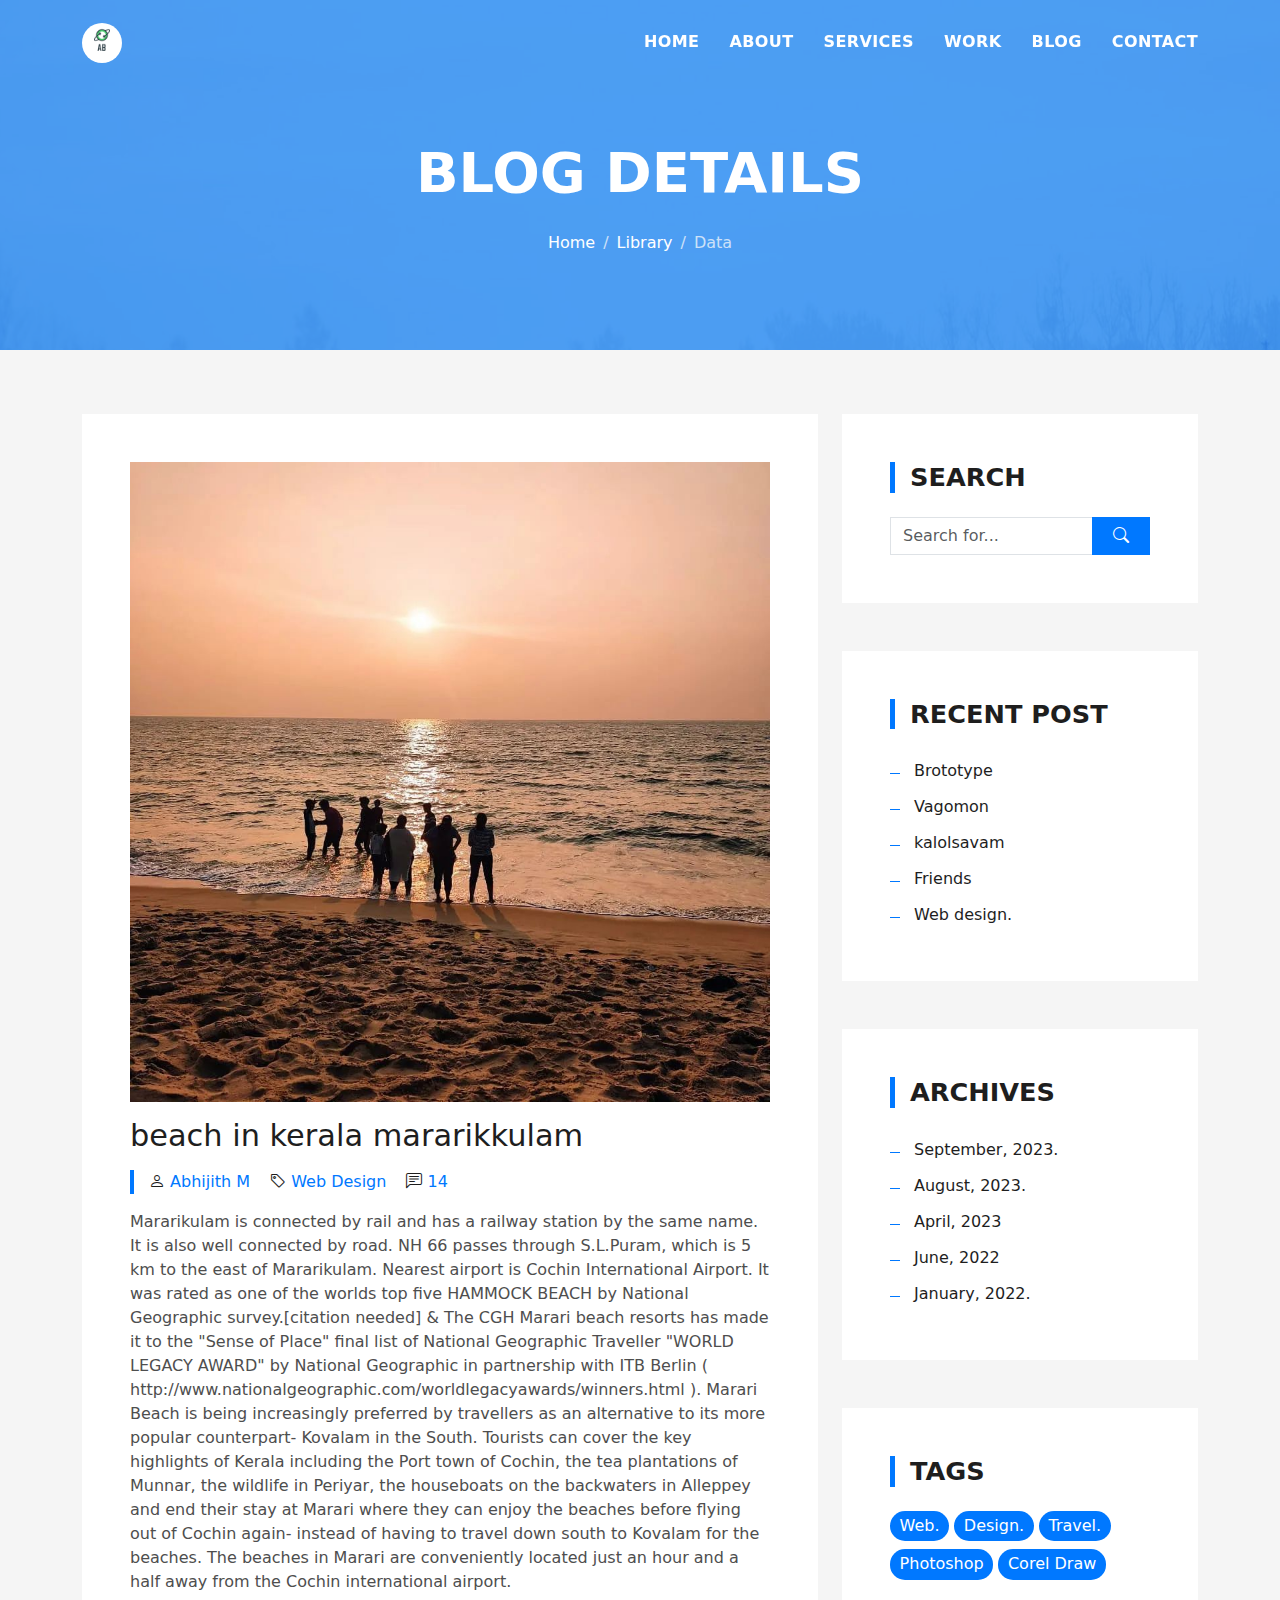
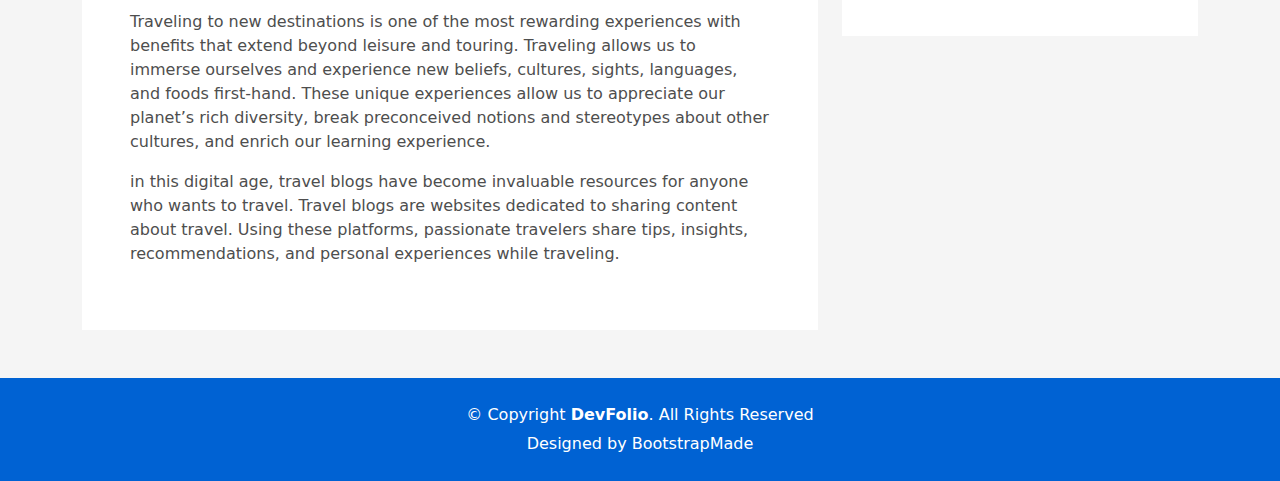
<file: blog-single.html>
<!DOCTYPE html>
<html lang="en">

<head>
  <meta charset="utf-8">
  <meta content="width=device-width, initial-scale=1.0" name="viewport">

  <title>DevFolio Bootstrap Portfolio Template - Blog Single</title>
  <meta content="" name="description">
  <meta content="" name="keywords">

  <!-- Favicons -->
  <link href="assets/img/favicon.png" rel="icon">
  <link href="assets/img/apple-touch-icon.png" rel="apple-touch-icon">

  <!-- Vendor CSS Files -->
  <link href="assets/vendor/bootstrap/css/bootstrap.min.css" rel="stylesheet">
  <link href="assets/vendor/bootstrap-icons/bootstrap-icons.css" rel="stylesheet">
  <link href="assets/vendor/glightbox/css/glightbox.min.css" rel="stylesheet">
  <link href="assets/vendor/swiper/swiper-bundle.min.css" rel="stylesheet">

  <!-- Template Main CSS File -->
  <link href="assets/css/style.css" rel="stylesheet">

  <!-- =======================================================
  * Template Name: DevFolio
  * Updated: Jul 27 2023 with Bootstrap v5.3.1
  * Template URL: https://bootstrapmade.com/devfolio-bootstrap-portfolio-html-template/
  * Author: BootstrapMade.com
  * License: https://bootstrapmade.com/license/
  ======================================================== -->
</head>

<body>

  <!-- ======= Header ======= -->
  <header id="header" class="fixed-top">
    <div class="container d-flex align-items-center justify-content-between">

     
      <!-- Uncomment below if you prefer to use an image logo -->
       <a href="index.html" class="logo"><img src="images/3d825698793f4fa38f3fad8729a26824.png" alt="" class="img-fluid rounded-circle "></a>

      <nav id="navbar" class="navbar">
        <ul>
          <li><a class="nav-link scrollto " href="#hero">Home</a></li>
          <li><a class="nav-link scrollto" href="#about">About</a></li>
          <li><a class="nav-link scrollto" href="#services">Services</a></li>
          <li><a class="nav-link scrollto " href="#work">Work</a></li>
          <li><a class="nav-link scrollto " href="#blog">Blog</a></li>
      
          <li><a class="nav-link scrollto" href="#contact">Contact</a></li>
        </ul>
        <i class="bi bi-list mobile-nav-toggle"></i>
      </nav><!-- .navbar -->

    </div>
  </header><!-- End Header -->

  <div class="hero hero-single route bg-image" style="background-image: url(assets/img/overlay-bg.jpg)">
    <div class="overlay-mf"></div>
    <div class="hero-content display-table">
      <div class="table-cell">
        <div class="container">
          <h2 class="hero-title mb-4">Blog Details</h2>
          <ol class="breadcrumb d-flex justify-content-center">
            <li class="breadcrumb-item">
              <a href="#">Home</a>
            </li>
            <li class="breadcrumb-item">
              <a href="#">Library</a>
            </li>
            <li class="breadcrumb-item active">Data</li>
          </ol>
        </div>
      </div>
    </div>
  </div>

  <main id="main">

    <!-- ======= Blog Single Section ======= -->
    <section class="blog-wrapper sect-pt4" id="blog">
      <div class="container">
        <div class="row">
          <div class="col-md-8">
            <div class="post-box">
              <div class="post-thumb">
                <img src="images/beach.jpg" class="img-fluid" alt="">
              </div>
              <div class="post-meta">
                <h1 class="article-title">beach in kerala mararikkulam</h1>
                <ul>
                  <li>
                    <span class="bi bi-person"></span>
                    <a href="#">Abhijith M</a>
                  </li>
                  <li>
                    <span class="bi bi-tag"></span>
                    <a href="#">Web Design</a>
                  </li>
                  <li>
                    <span class="bi bi-chat-left-text"></span>
                    <a href="#">14</a>
                  </li>
                </ul>
              </div>
              <div class="article-content">
                <p>
                  Mararikulam is connected by rail and has a railway station by the same name. It is also well connected by road. NH 66 passes through S.L.Puram, which is 5 km to the east of Mararikulam. Nearest airport is Cochin International Airport. It was rated as one of the worlds top five HAMMOCK BEACH by National Geographic survey.[citation needed] & The CGH Marari beach resorts has made it to the "Sense of Place" final list of National Geographic Traveller "WORLD LEGACY AWARD" by National Geographic in partnership with ITB Berlin ( http://www.nationalgeographic.com/worldlegacyawards/winners.html ). Marari Beach is being increasingly preferred by travellers as an alternative to its more popular counterpart- Kovalam in the South. Tourists can cover the key highlights of Kerala including the Port town of Cochin, the tea plantations of Munnar, the wildlife in Periyar, the houseboats on the backwaters in Alleppey and end their stay at Marari where they can enjoy the beaches before flying out of Cochin again- instead of having to travel down south to Kovalam for the beaches. The beaches in Marari are conveniently located just an hour and a half away from the Cochin international airport.

                </p>
                <p>
                  Traveling to new destinations is one of the most rewarding experiences with benefits that extend beyond leisure and touring.  Traveling allows us to immerse ourselves and experience new beliefs, cultures, sights, languages, and foods first-hand. These unique experiences allow us to appreciate our planet’s rich diversity, break preconceived notions and stereotypes about other cultures, and enrich our learning experience.

                </p>
                <p>
                   in this digital age, travel blogs have become invaluable resources for anyone who wants to travel. Travel blogs are websites dedicated to sharing content about travel. Using these platforms, passionate travelers share tips, insights, recommendations, and personal experiences while traveling.

                </p>
              
            
              </div>
            </div>
          
           
          </div>
          <div class="col-md-4">
            <div class="widget-sidebar sidebar-search">
              <h5 class="sidebar-title">Search</h5>
              <div class="sidebar-content">
                <form>
                  <div class="input-group">
                    <input type="text" class="form-control" placeholder="Search for..." aria-label="Search for...">
                    <span class="input-group-btn">
                      <button class="btn btn-secondary btn-search" type="button">
                        <span class="bi bi-search"></span>
                      </button>
                    </span>
                  </div>
                </form>
              </div>
            </div>
            <div class="widget-sidebar">
              <h5 class="sidebar-title">Recent Post</h5>
              <div class="sidebar-content">
                <ul class="list-sidebar">
                  <li>
                    <a href="#">Brototype</a>
                  </li>
                  <li>
                    <a href="#">Vagomon</a>
                  </li>
                  <li>
                    <a href="#">kalolsavam</a>
                  </li>
                  <li>
                    <a href="#">Friends</a>
                  </li>
                  <li>
                    <a href="#">Web design.</a>
                  </li>
                </ul>
              </div>
            </div>
            <div class="widget-sidebar">
              <h5 class="sidebar-title">Archives</h5>
              <div class="sidebar-content">
                <ul class="list-sidebar">
                  <li>
                    <a href="#">September, 2023.</a>
                  </li>
                  <li>
                    <a href="#">August, 2023.</a>
                  </li>
                  <li>
                    <a href="#">April, 2023</a>
                  </li>
                  <li>
                    <a href="#">June, 2022</a>
                  </li>
                  <li>
                    <a href="#">January, 2022.</a>
                  </li>
                </ul>
              </div>
            </div>
            <div class="widget-sidebar widget-tags">
              <h5 class="sidebar-title">Tags</h5>
              <div class="sidebar-content">
                <ul>
                  <li>
                    <a href="#">Web.</a>
                  </li>
                  <li>
                    <a href="#">Design.</a>
                  </li>
                  <li>
                    <a href="#">Travel.</a>
                  </li>
                  <li>
                    <a href="#">Photoshop</a>
                  </li>
                  <li>
                    <a href="#">Corel Draw</a>
                  </li>
                </ul>
              </div>
            </div>
          </div>
        </div>
      </div>
    </section><!-- End Blog Single Section -->

  </main><!-- End #main -->

  <!-- ======= Footer ======= -->
  <footer>
    <div class="container">
      <div class="row">
        <div class="col-sm-12">
          <div class="copyright-box">
            <p class="copyright">&copy; Copyright <strong>DevFolio</strong>. All Rights Reserved</p>
            <div class="credits">
              <!--
              All the links in the footer should remain intact.
              You can delete the links only if you purchased the pro version.
              Licensing information: https://bootstrapmade.com/license/
              Purchase the pro version with working PHP/AJAX contact form: https://bootstrapmade.com/buy/?theme=DevFolio
            -->
              Designed by <a href="https://bootstrapmade.com/">BootstrapMade</a>
            </div>
          </div>
        </div>
      </div>
    </div>
  </footer><!-- End  Footer -->

  <div id="preloader"></div>
  <a href="#" class="back-to-top d-flex align-items-center justify-content-center"><i class="bi bi-arrow-up-short"></i></a>

  <!-- Vendor JS Files -->
  <script src="assets/vendor/purecounter/purecounter_vanilla.js"></script>
  <script src="assets/vendor/bootstrap/js/bootstrap.bundle.min.js"></script>
  <script src="assets/vendor/glightbox/js/glightbox.min.js"></script>
  <script src="assets/vendor/swiper/swiper-bundle.min.js"></script>
  <script src="assets/vendor/typed.js/typed.umd.js"></script>
  <script src="assets/vendor/php-email-form/validate.js"></script>

  <!-- Template Main JS File -->
  <script src="assets/js/main.js"></script>

</body>

</html>
</file>
<file: assets/css/style.css>
/**
* Template Name: DevFolio
* Updated: Jul 27 2023 with Bootstrap v5.3.1
* Template URL: https://bootstrapmade.com/devfolio-bootstrap-portfolio-html-template/
* Author: BootstrapMade.com
* License: https://bootstrapmade.com/license/
*/

/*--------------------------------------------------------------
# General
--------------------------------------------------------------*/
body {
  background-color: #f5f5f5;
  color: #4e4e4e;
}

h1,
h2,
h3,
h4,
h5,
h6 {
  color: #1e1e1e;
}

a {
  color: #1e1e1e;
  text-decoration: none;
  transition: all 0.5s ease-in-out;
}

a:hover {
  color: #0078ff;
  text-decoration: none;
  transition: all 0.5s ease-in-out;
}

.p-r {
  position: relative;
}

.color-a {
  text-decoration: none;
  color: #0078ff;
}

.color-d {
  color: #f5f5f5;
}

.color-text-a {
  text-decoration: none;
  color: #4e4e4e;
}

.box-shadow,
.card-blog,
.work-box,
.service-box,
.paralax-mf {
  box-shadow: 0 13px 8px -10px rgba(0, 0, 0, 0.1);
}

.box-shadow-a,
.button:hover {
  text-decoration: none;
  box-shadow: 0 0 0 4px #cde1f8;
}

.display-5 {
  font-size: 2.5rem;
  font-weight: 300;
  line-height: 1.1;
}

.display-6 {
  font-size: 2rem;
  font-weight: 300;
  line-height: 1.1;
}

.avatar {
  width: 32px;
  height: 32px;
  margin-right: 4px;
  overflow: hidden;
}

.bg-image {
  background-repeat: no-repeat;
  background-attachment: fixed;
  background-size: cover;
  background-position: center center;
}

@media (max-width: 1024px) {
  .bg-image {
    background-attachment: scroll;
  }
}

.overlay-mf {
  background-color: #0078ff;
}

.overlay-mf {
  position: absolute;
  top: 0;
  left: 0px;
  padding: 0;
  height: 100%;
  width: 100%;
  opacity: 0.7;
}

.paralax-mf {
  position: relative;
  padding: 8rem 0;
}

.display-table {
  width: 100%;
  height: 100%;
  display: table;
}

.table-cell {
  display: table-cell;
  vertical-align: middle;
}

/*--/ Sections /--*/
.sect-4 {
  padding: 4rem 0;
}

.sect-pt4 {
  padding-top: 4rem;
}

.sect-mt4 {
  margin-top: 4rem;
}

/*--/ Title s /--*/
.title-s {
  font-weight: 600;
  color: #1e1e1e;
  font-size: 1.1rem;
}

/*--/ Title A /--*/
.title-box {
  margin-bottom: 4rem;
}

.title-a {
  text-decoration: none;
  font-size: 3rem;
  font-weight: bold;
  text-transform: uppercase;
}

.subtitle-a {
  text-decoration: none;
  color: #4e4e4e;
}

.line-mf {
  width: 40px;
  height: 5px;
  background-color: #0078ff;
  margin: 0 auto;
}

/*--/ Title Left /--*/
.title-box-2 {
  margin-bottom: 3rem;
}

.title-left {
  font-size: 2rem;
  position: relative;
}

.title-left:before {
  content: "";
  position: absolute;
  height: 3px;
  background-color: #0078ff;
  width: 100px;
  bottom: -12px;
}

/*------/ Box /------*/
.box-pl2 {
  padding-left: 2rem;
}

.box-shadow-full {
  padding: 3rem 1.25rem;
  position: relative;
  background-color: #fff;
  margin-bottom: 3rem;
  z-index: 2;
  box-shadow: 0 1px 1px 0 rgba(0, 0, 0, 0.06), 0 2px 5px 0 rgba(0, 0, 0, 0.2);
}

@media (min-width: 768px) {
  .box-shadow-full {
    padding: 3rem;
  }
}

/*------/ Socials /------*/
.socials {
  padding: 1.5rem 0;
}

.socials ul li {
  display: inline-block;
}

.socials .ico-circle {
  height: 40px;
  width: 40px;
  font-size: 1.2rem;
  border-radius: 50%;
  line-height: 1.6;
  margin: 0 15px 0 0;
  box-shadow: 0 0 0 3px #0078ff;
  transition: all 500ms ease;
}

.socials .ico-circle:hover {
  background-color: #0078ff;
  color: #fff;
  box-shadow: 0 0 0 3px #cde1f8;
  transition: all 500ms ease;
}

/*------/ Ul resect /------*/
.ul-resect,
.widget-tags ul,
.widget-sidebar .list-sidebar,
.box-comments .list-comments,
.blog-wrapper .post-meta ul,
.list-ico,
.socials ul {
  list-style: none;
  padding-left: 0;
  margin-bottom: 0;
}

.list-ico {
  line-height: 2;
}

.list-ico span {
  color: #0078ff;
  margin-right: 10px;
}

/*------/ Ico Circle /------*/
.ico-circle {
  height: 100px;
  width: 100px;
  font-size: 2rem;
  border-radius: 50%;
  line-height: 1.55;
  margin: 0 auto;
  text-align: center;
  box-shadow: 0 0 0 10px #0078ff;
  display: block;
}

/*------/ Owl Carousel /------*/
.owl-theme .owl-dots {
  text-align: center;
  margin-top: 18px;
}

.owl-theme .owl-dots .owl-dot {
  display: inline-block;
}

.owl-theme .owl-dots .owl-dot span {
  width: 18px;
  height: 7px;
  margin: 5px 5px;
  background: #cde1f8;
  border: 0px solid #cde1f8;
  display: block;
  transition: all 0.6s ease-in-out;
  cursor: pointer;
}

.owl-theme .owl-dots .owl-dot:hover span {
  background-color: #cde1f8;
}

.owl-theme .owl-dots .owl-dot.active span {
  background-color: #1B1B1B;
  width: 25px;
}

/*--/ Scrolltop s /--*/
.scrolltop-mf {
  position: relative;
  display: none;
}

.scrolltop-mf span {
  z-index: 999;
  position: fixed;
  width: 42px;
  height: 42px;
  background-color: #0078ff;
  opacity: 0.7;
  font-size: 1.6rem;
  line-height: 1.5;
  text-align: center;
  color: #fff;
  top: auto;
  left: auto;
  right: 30px;
  bottom: 50px;
  cursor: pointer;
  border-radius: 50%;
}

/*--------------------------------------------------------------
# Back to top button
--------------------------------------------------------------*/
.back-to-top {
  position: fixed;
  visibility: hidden;
  opacity: 0;
  right: 15px;
  bottom: 15px;
  z-index: 996;
  background: #0078ff;
  width: 40px;
  height: 40px;
  border-radius: 50px;
  transition: all 0.4s;
}

.back-to-top i {
  font-size: 28px;
  color: #fff;
  line-height: 0;
}

.back-to-top:hover {
  background: #298eff;
  color: #fff;
}

.back-to-top.active {
  visibility: visible;
  opacity: 1;
}

/*------/ Prelaoder /------*/
#preloader {
  position: fixed;
  top: 0;
  left: 0;
  right: 0;
  bottom: 0;
  z-index: 9999;
  overflow: hidden;
  background: #fff;
}

#preloader:before {
  content: "";
  position: fixed;
  top: calc(50% - 30px);
  left: calc(50% - 30px);
  border: 6px solid #f2f2f2;
  border-top: 6px solid #0078ff;
  border-radius: 50%;
  width: 60px;
  height: 60px;
  animation: animate-preloader 1s linear infinite;
}

@keyframes animate-preloader {
  0% {
    transform: rotate(0deg);
  }

  100% {
    transform: rotate(360deg);
  }
}

/*------/ Button /------*/
.button {
  display: inline-block;
  padding: 0.3rem 0.6rem;
  text-align: center;
  vertical-align: middle;
  -webkit-user-select: none;
  -moz-user-select: none;
  user-select: none;
  font-size: 1rem;
  border-radius: 0.3rem;
  border: 1px solid transparent;
  transition: all 500ms ease;
  cursor: pointer;
}

.button:focus {
  outline: 0;
}

.button:hover {
  background-color: #0062d3;
  color: #fff;
  transition: all 500ms ease;
}

.button-a {
  text-decoration: none;
  background-color: #0078ff;
  color: #fff;
  border-color: #cde1f8;
}

.button-big {
  padding: 0.9rem 2.3rem;
  font-size: 1.2rem;
}

.button-rouded {
  border-radius: 5rem;
}

.btn-lg {
  padding: 0.5rem 1rem;
  font-size: 1.25rem;
  line-height: 1.5;
  border-radius: 0.3rem;
}

/*--------------------------------------------------------------
# Header
--------------------------------------------------------------*/
#header {
  transition: all 0.5s;
  z-index: 997;
  padding: 20px 0;
}

#header .logo {
  font-size: 28px;
  margin: 0;
  padding: 0;
  font-weight: 600;
  letter-spacing: 1px;
}

#header .logo a {
  color: #fff;
}

#header .logo img {
  max-height: 40px;
}

#header.header-scrolled {
  background: rgba(0, 0, 0, 0.9);
  padding: 12px 0;
}

/*--------------------------------------------------------------
# Navigation Menu
--------------------------------------------------------------*/
/**
* Desktop Navigation 
*/
.navbar {
  padding: 0;
}

.navbar ul {
  margin: 0;
  padding: 0;
  display: flex;
  list-style: none;
  align-items: center;
}

.navbar li {
  position: relative;
}

.navbar>ul>li {
  white-space: nowrap;
  padding: 10px 0 10px 30px;
}

.navbar a,
.navbar a:focus {
  display: flex;
  align-items: center;
  justify-content: space-between;
  color: #fff;
  font-size: 16px;
  font-weight: 600;
  padding: 0;
  white-space: nowrap;
  transition: 0.3s;
  letter-spacing: 0.4px;
  position: relative;
  text-transform: uppercase;
}

.navbar a i,
.navbar a:focus i {
  font-size: 12px;
  line-height: 0;
  margin-left: 5px;
}

.navbar>ul>li>a:before {
  content: "";
  position: absolute;
  width: 100%;
  height: 2px;
  bottom: -6px;
  left: 0;
  width: 0;
  background-color: #fff;
  visibility: hidden;
  transition: all 0.3s ease-in-out 0s;
}

.navbar a:hover:before,
.navbar li:hover>a:before,
.navbar .active:before {
  visibility: visible;
  width: 80%;
}

.navbar a:hover,
.navbar .active,
.navbar .active:focus,
.navbar li:hover>a {
  color: #fff;
}

.navbar .dropdown ul {
  display: block;
  position: absolute;
  left: 30px;
  top: calc(100% + 30px);
  margin: 0;
  padding: 10px 0;
  z-index: 99;
  opacity: 0;
  visibility: hidden;
  background: #fff;
  box-shadow: 0px 0px 30px rgba(127, 137, 161, 0.25);
  transition: 0.3s;
}

.navbar .dropdown ul li {
  min-width: 200px;
}

.navbar .dropdown ul a {
  padding: 10px 20px;
  font-size: 14px;
  text-transform: none;
  color: #4e4e4e;
}

.navbar .dropdown ul a i {
  font-size: 12px;
}

.navbar .dropdown ul a:hover,
.navbar .dropdown ul .active:hover,
.navbar .dropdown ul li:hover>a {
  color: #0078ff;
}

.navbar .dropdown:hover>ul {
  opacity: 1;
  top: 100%;
  visibility: visible;
}

.navbar .dropdown .dropdown ul {
  top: 0;
  left: calc(100% - 30px);
  visibility: hidden;
}

.navbar .dropdown .dropdown:hover>ul {
  opacity: 1;
  top: 0;
  left: 100%;
  visibility: visible;
}

@media (max-width: 1366px) {
  .navbar .dropdown .dropdown ul {
    left: -90%;
  }

  .navbar .dropdown .dropdown:hover>ul {
    left: -100%;
  }
}

/**
* Mobile Navigation 
*/
.mobile-nav-toggle {
  color: #fff;
  font-size: 28px;
  cursor: pointer;
  display: none;
  line-height: 0;
  transition: 0.5s;
}

@media (max-width: 991px) {
  .mobile-nav-toggle {
    display: block;
  }

  .navbar ul {
    display: none;
  }
}

.navbar-mobile {
  position: fixed;
  overflow: hidden;
  top: 0;
  right: 0;
  left: 0;
  bottom: 0;
  background: rgba(78, 78, 78, 0.9);
  transition: 0.3s;
  z-index: 999;
}

.navbar-mobile .mobile-nav-toggle {
  position: absolute;
  top: 15px;
  right: 15px;
}

.navbar-mobile ul {
  display: block;
  position: absolute;
  top: 55px;
  right: 15px;
  bottom: 15px;
  left: 15px;
  padding: 10px 0;
  background-color: #fff;
  overflow-y: auto;
  transition: 0.3s;
}

.navbar-mobile>ul>li {
  padding: 0;
}

.navbar-mobile a:hover:before,
.navbar-mobile li:hover>a:before,
.navbar-mobile .active:before {
  visibility: hidden;
}

.navbar-mobile a,
.navbar-mobile a:focus {
  padding: 10px 20px;
  font-size: 15px;
  color: #4e4e4e;
}

.navbar-mobile a:hover,
.navbar-mobile .active,
.navbar-mobile li:hover>a {
  color: #0078ff;
}

.navbar-mobile .getstarted,
.navbar-mobile .getstarted:focus {
  margin: 15px;
}

.navbar-mobile .dropdown ul {
  position: static;
  display: none;
  margin: 10px 20px;
  padding: 10px 0;
  z-index: 99;
  opacity: 1;
  visibility: visible;
  background: #fff;
  box-shadow: 0px 0px 30px rgba(127, 137, 161, 0.25);
}

.navbar-mobile .dropdown ul li {
  min-width: 200px;
}

.navbar-mobile .dropdown ul a {
  padding: 10px 20px;
}

.navbar-mobile .dropdown ul a i {
  font-size: 12px;
}

.navbar-mobile .dropdown ul a:hover,
.navbar-mobile .dropdown ul .active:hover,
.navbar-mobile .dropdown ul li:hover>a {
  color: #0078ff;
}

.navbar-mobile .dropdown>.dropdown-active {
  display: block;
}

/*--------------------------------------------------------------
# Hero Section
--------------------------------------------------------------*/
.hero {
  height: 100vh;
  position: relative;
  color: #fff;
}

.hero .hero-content {
  text-align: center;
  position: absolute;
}

.hero .overlay-itro {
  background-color: rgba(0, 0, 0, 0.6);
  position: absolute;
  top: 0;
  left: 0px;
  padding: 0;
  height: 100%;
  width: 100%;
  opacity: 0.9;
}

.hero .hero-title {
  color: #fff;
  font-weight: 600;
  font-size: 3rem;
}

@media (min-width: 768px) {
  .hero .hero-title {
    font-size: 4.5rem;
  }
}

.hero .hero-subtitle {
  font-size: 1.5rem;
  font-weight: 600;
}

@media (min-width: 768px) {
  .hero .hero-subtitle {
    font-size: 2.5rem;
  }
}

.hero .text-slider-items {
  display: none;
}

.hero-single {
  height: 350px;
}

.hero-single .hero-content {
  margin-top: 30px;
}

.hero-single .hero-title {
  text-transform: uppercase;
  font-size: 3rem;
}

@media (min-width: 768px) {
  .hero-single .hero-title {
    font-size: 3.5rem;
  }
}

.hero-single .breadcrumb {
  background-color: transparent;
  color: #0078ff;
}

.hero-single .breadcrumb .breadcrumb-item:before {
  color: #cde1f8;
}

.hero-single .breadcrumb .breadcrumb-item.active {
  color: #cde1f8;
}

.hero-single .breadcrumb a {
  color: #fff;
}

/*--------------------------------------------------------------
# About
--------------------------------------------------------------*/
.about-mf .box-shadow-full {
  padding-top: 4rem;
  padding-bottom: 4rem;
}

.about-mf .about-img {
  margin-bottom: 2rem;
}

.about-mf .about-img img {
  margin-left: 10px;
}

@media (min-width: 767px) {
  .about-mf .box-pl2 {
    margin-top: 3rem;
    padding-left: 0rem;
  }
}

.skill-mf span {
  color: #4e4e4e;
}

.skill-mf .progress {
  background-color: #cde1f8;
  margin: 0.5rem 0 1.2rem 0;
  border-radius: 0;
  height: 0.7rem;
}

.skill-mf .progress .progress-bar {
  height: 0.7rem;
  background-color: #0078ff;
}

/*--------------------------------------------------------------
# Services
--------------------------------------------------------------*/
.service-box {
  background-color: #fff;
  padding: 2.5rem 1.3rem;
  border-radius: 1rem;
  margin-bottom: 3rem;
  text-align: center;
}

.service-box:hover .ico-circle {
  transition: all 500ms ease;
  color: #fff;
  background-color: #0078ff;
  box-shadow: 0 0 0 10px #cde1f8;
}

.service-box .service-ico {
  margin-bottom: 1rem;
  color: #1e1e1e;
}

.service-box .ico-circle {
  transition: all 500ms ease;
  display: inline-flex;
  align-items: center;
  justify-content: center;
}

.service-box .ico-circle i {
  line-height: 0;
  font-size: 40px;
}

.service-box .s-title {
  font-size: 1.4rem;
  text-transform: uppercase;
  text-align: center;
  padding: 0.4rem 0;
}

.service-box .s-description {
  color: #4e4e4e;
}

/*--------------------------------------------------------------
# Counter
--------------------------------------------------------------*/
.counter-box {
  color: #fff;
  text-align: center;
}

@media (min-width: 577px) {
  .counter-box {
    margin-bottom: 1.8rem;
  }
}

.counter-ico {
  margin-bottom: 1rem;
}

.counter-ico .ico-circle {
  height: 60px;
  width: 60px;
  line-height: 1.5;
  box-shadow: 0 0 0 10px #cde1f8;
}

.counter-num .counter {
  font-size: 2rem;
  margin-bottom: 0;
}

/*--------------------------------------------------------------
# Portfolio
--------------------------------------------------------------*/
.work-box {
  margin-bottom: 3rem;
  -webkit-backface-visibility: hidden;
  backface-visibility: hidden;
  background-color: #fff;
}

.work-box:hover img {
  transform: scale(1.3);
}

.work-img {
  display: block;
  overflow: hidden;
}

.work-img img {
  transition: all 1s;
}

.work-content {
  padding: 2rem 3% 1rem 4%;
}

.work-content .w-more {
  color: #4e4e4e;
  font-size: 0.8rem;
}

.work-content .w-more .w-ctegory {
  color: #0078ff;
}

.work-content .w-like {
  font-size: 2.5rem;
  color: #0078ff;
  float: right;
}

.work-content .w-like a {
  color: #0078ff;
}

.work-content .w-like .num-like {
  font-size: 0.7rem;
}

.w-title {
  font-size: 1.2rem;
}

/*--------------------------------------------------------------
# Portfolio Details
--------------------------------------------------------------*/
.portfolio-details {
  padding-top: 40px;
}

.portfolio-details .portfolio-details-slider img {
  width: 100%;
}

.portfolio-details .portfolio-details-slider .swiper-pagination {
  margin-top: 20px;
  position: relative;
}

.portfolio-details .portfolio-details-slider .swiper-pagination .swiper-pagination-bullet {
  width: 12px;
  height: 12px;
  background-color: #fff;
  opacity: 1;
  border: 1px solid #0078ff;
}

.portfolio-details .portfolio-details-slider .swiper-pagination .swiper-pagination-bullet-active {
  background-color: #0078ff;
}

.portfolio-details .portfolio-info {
  padding: 30px;
  box-shadow: 0px 0 30px rgba(78, 78, 78, 0.08);
}

.portfolio-details .portfolio-info h3 {
  font-size: 22px;
  font-weight: 700;
  margin-bottom: 20px;
  padding-bottom: 20px;
  border-bottom: 1px solid #eee;
}

.portfolio-details .portfolio-info ul {
  list-style: none;
  padding: 0;
  font-size: 15px;
}

.portfolio-details .portfolio-info ul li+li {
  margin-top: 10px;
}

.portfolio-details .portfolio-description {
  padding-top: 30px;
}

.portfolio-details .portfolio-description h2 {
  font-size: 26px;
  font-weight: 700;
  margin-bottom: 20px;
}

.portfolio-details .portfolio-description p {
  padding: 0;
}

/*--------------------------------------------------------------
# Testimonials
--------------------------------------------------------------*/
.testimonial-box {
  color: #fff;
  text-align: center;
}

.testimonial-box .author-test {
  margin-top: 1rem;
}

.testimonial-box .author-test img {
  margin: 0 auto;
}

.testimonial-box .author {
  color: #fff;
  text-transform: uppercase;
  font-weight: 600;
  margin: 1rem 0;
  display: block;
  font-size: 1.4rem;
}

.testimonial-box .comit {
  font-size: 2rem;
  color: #0078ff;
  background-color: #fff;
  width: 52px;
  height: 52px;
  display: block;
  margin: 0 auto;
  border-radius: 50%;
  line-height: 1.6;
}

@media (min-width: 768px) {
  .testimonial-box .description {
    padding: 0 5rem;
  }
}

@media (min-width: 992px) {
  .testimonial-box .description {
    padding: 0 8rem;
  }
}

@media (min-width: 1200px) {
  .testimonial-box .description {
    padding: 0 13rem;
  }
}

.swiper-pagination {
  margin-top: 20px;
  position: relative;
}

.swiper-pagination .swiper-pagination-bullet {
  width: 12px;
  height: 12px;
  background-color: rgba(255, 255, 255, 0.4);
  opacity: 1;
}

.swiper-pagination .swiper-pagination-bullet-active {
  background-color: #fff;
}

/*--------------------------------------------------------------
# Contact
--------------------------------------------------------------*/
.footer-paralax {
  padding: 4rem 0 0 0;
}

.contact-mf {
  margin-top: 4rem;
}

@media (min-width: 767px) {
  .contact-mf .box-pl2 {
    margin-top: 3rem;
    padding-left: 0rem;
  }
}

.php-email-form .error-message {
  display: none;
  color: #fff;
  background: #ed3c0d;
  text-align: center;
  padding: 15px;
  font-weight: 600;
}

.php-email-form .sent-message {
  display: none;
  color: #fff;
  background: #18d26e;
  text-align: center;
  padding: 15px;
  font-weight: 600;
}

.php-email-form .loading {
  display: none;
  background: #fff;
  text-align: center;
  padding: 15px;
}

.php-email-form .loading:before {
  content: "";
  display: inline-block;
  border-radius: 50%;
  width: 24px;
  height: 24px;
  margin: 0 10px -6px 0;
  border: 3px solid #18d26e;
  border-top-color: #eee;
  animation: animate-loading 1s linear infinite;
}

.php-email-form input,
.php-email-form textarea {
  border-radius: 0;
  box-shadow: none;
  font-size: 14px;
}

.php-email-form input:focus,
.php-email-form textarea:focus {
  border-color: #0078ff;
}

.php-email-form input {
  padding: 10px 15px;
}

.php-email-form textarea {
  padding: 12px 15px;
  margin-bottom: 0;
}

.php-email-form button[type=submit] {
  background: #0078ff;
  border: 0;
  padding: 10px 24px;
  color: #fff;
  transition: 0.4s;
}

.php-email-form button[type=submit]:hover {
  background: #3393ff;
}

@keyframes animate-loading {
  0% {
    transform: rotate(0deg);
  }

  100% {
    transform: rotate(360deg);
  }
}

/*--------------------------------------------------------------
# Blog
--------------------------------------------------------------*/
@media (min-width: 767px) {
  .card-blog {
    margin-bottom: 3rem;
  }
}

.card-blog .card-body {
  position: relative;
}

.card-blog .card-category-box {
  position: absolute;
  text-align: center;
  top: -16px;
  left: 15px;
  right: 15px;
  line-height: 25px;
  overflow: hidden;
}

.card-blog .card-category {
  display: inline-block;
  color: #fff;
  padding: 0 15px 5px;
  overflow: hidden;
  background-color: #0078ff;
  border-radius: 4px;
}

.card-blog .card-category .category {
  color: #fff;
  display: inline-block;
  text-transform: uppercase;
  font-size: 0.7rem;
  letter-spacing: 0.1px;
  margin-bottom: 0;
}

.card-blog .card-title {
  font-size: 1.3rem;
  margin-top: 0.6rem;
}

.card-blog .card-description {
  color: #4e4e4e;
}

.card-blog .post-author {
  display: inline-block;
}

.card-blog .post-date {
  color: #4e4e4e;
  display: inline-block;
  
}

/*--------------------------------------------------------------
# Blog Single
--------------------------------------------------------------*/
.post-box,
.form-comments,
.box-comments,
.widget-sidebar {
  padding: 2rem;
  background-color: #fff;
  margin-bottom: 3rem;
}

@media (min-width: 768px) {

  .post-box,
  .form-comments,
  .box-comments,
  .widget-sidebar {
    padding: 3rem;
  }
}

.blog-wrapper .article-title {
  font-size: 1.5rem;
}

@media (min-width: 768px) {
  .blog-wrapper .article-title {
    font-size: 1.9rem;
  }
}

.blog-wrapper .post-meta {
  margin: 1rem 0;
}

.blog-wrapper .post-meta ul {
  border-left: 4px solid #0078ff;
  margin-top: 1rem;
}

.blog-wrapper .post-meta ul li {
  display: inline-block;
  margin-left: 15px;
}

.blog-wrapper .post-meta ul a {
  color: #0078ff;
}

.blog-wrapper .post-meta ul span {
  color: #1e1e1e;
}

.blog-wrapper .blockquote {
  border-left: 4px solid #0078ff;
  padding: 18px;
  font-style: italic;
}

/*------/ Comments /------*/
.box-comments .list-comments li {
  padding-bottom: 40px;
}

.box-comments .list-comments .comment-avatar {
  display: table-cell;
  vertical-align: top;
}

.box-comments .list-comments .comment-avatar img {
  width: 80px;
  height: 80px;
}

.box-comments .list-comments .comment-author {
  font-size: 1.3rem;
}

@media (min-width: 768px) {
  .box-comments .list-comments .comment-author {
    font-size: 1.5rem;
  }
}

.box-comments .list-comments .comment-details {
  display: table-cell;
  vertical-align: top;
  padding-left: 25px;
}

.box-comments .list-comments a {
  color: #0078ff;
}

.box-comments .list-comments span {
  color: #1e1e1e;
  font-style: italic;
}

.box-comments .comment-children {
  margin-left: 40px;
}

/*------/ Sidebar /------*/
.widget-sidebar .sidebar-title {
  font-size: 1.6rem;
  font-weight: 600;
  border-left: 5px solid #0078ff;
  padding-left: 15px;
  text-transform: uppercase;
  margin-bottom: 1.5rem;
}

.widget-sidebar .list-sidebar li {
  position: relative;
  padding: 6px 0 6px 24px;
}

.widget-sidebar .list-sidebar li:before {
  position: absolute;
  content: "";
  width: 10px;
  height: 1px;
  left: 0;
  background-color: #0078ff;
  top: 20px;
}

.sidebar-search input {
  background-color: #fff;
  border-radius: 0;
  transition: all 0.5s ease-in-out;
}

.sidebar-search .btn-search {
  background-color: #0078ff;
  border-color: #0078ff;
  border-radius: 0;
  padding-left: 20px;
  padding-right: 20px;
}

.widget-tags ul li {
  display: inline-block;
  background-color: #0078ff;
  padding: 0.2rem 0.6rem;
  margin-bottom: 0.5rem;
  border-radius: 15px;
}

.widget-tags ul li a {
  color: #fff;
}

/*--------------------------------------------------------------
# Footer
--------------------------------------------------------------*/
footer {
  text-align: center;
  color: #fff;
  padding: 25px 0;
  background: #0062d3;
}

footer .copyright {
  margin-bottom: 0.3rem;
}

footer .credits {
  margin-bottom: 0;
}

footer .credits a {
  color: #fff;
}
</file>
